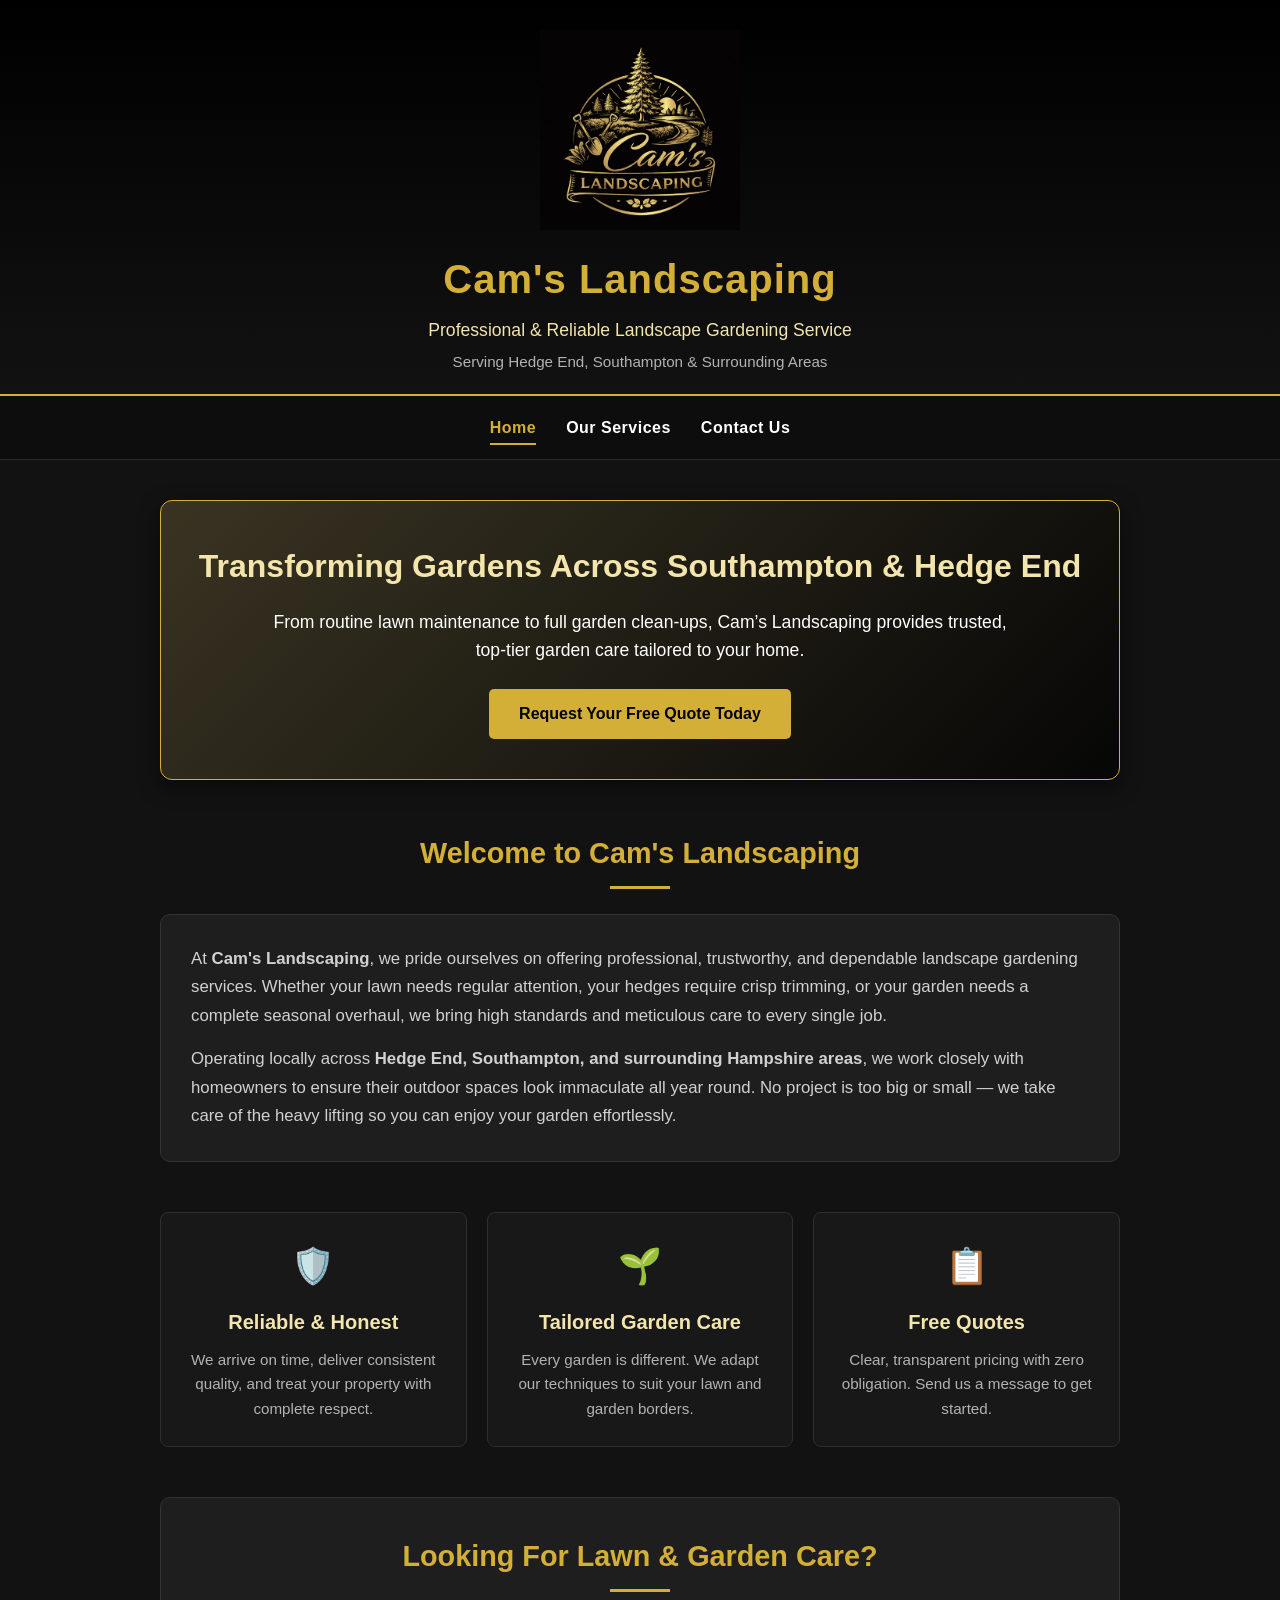
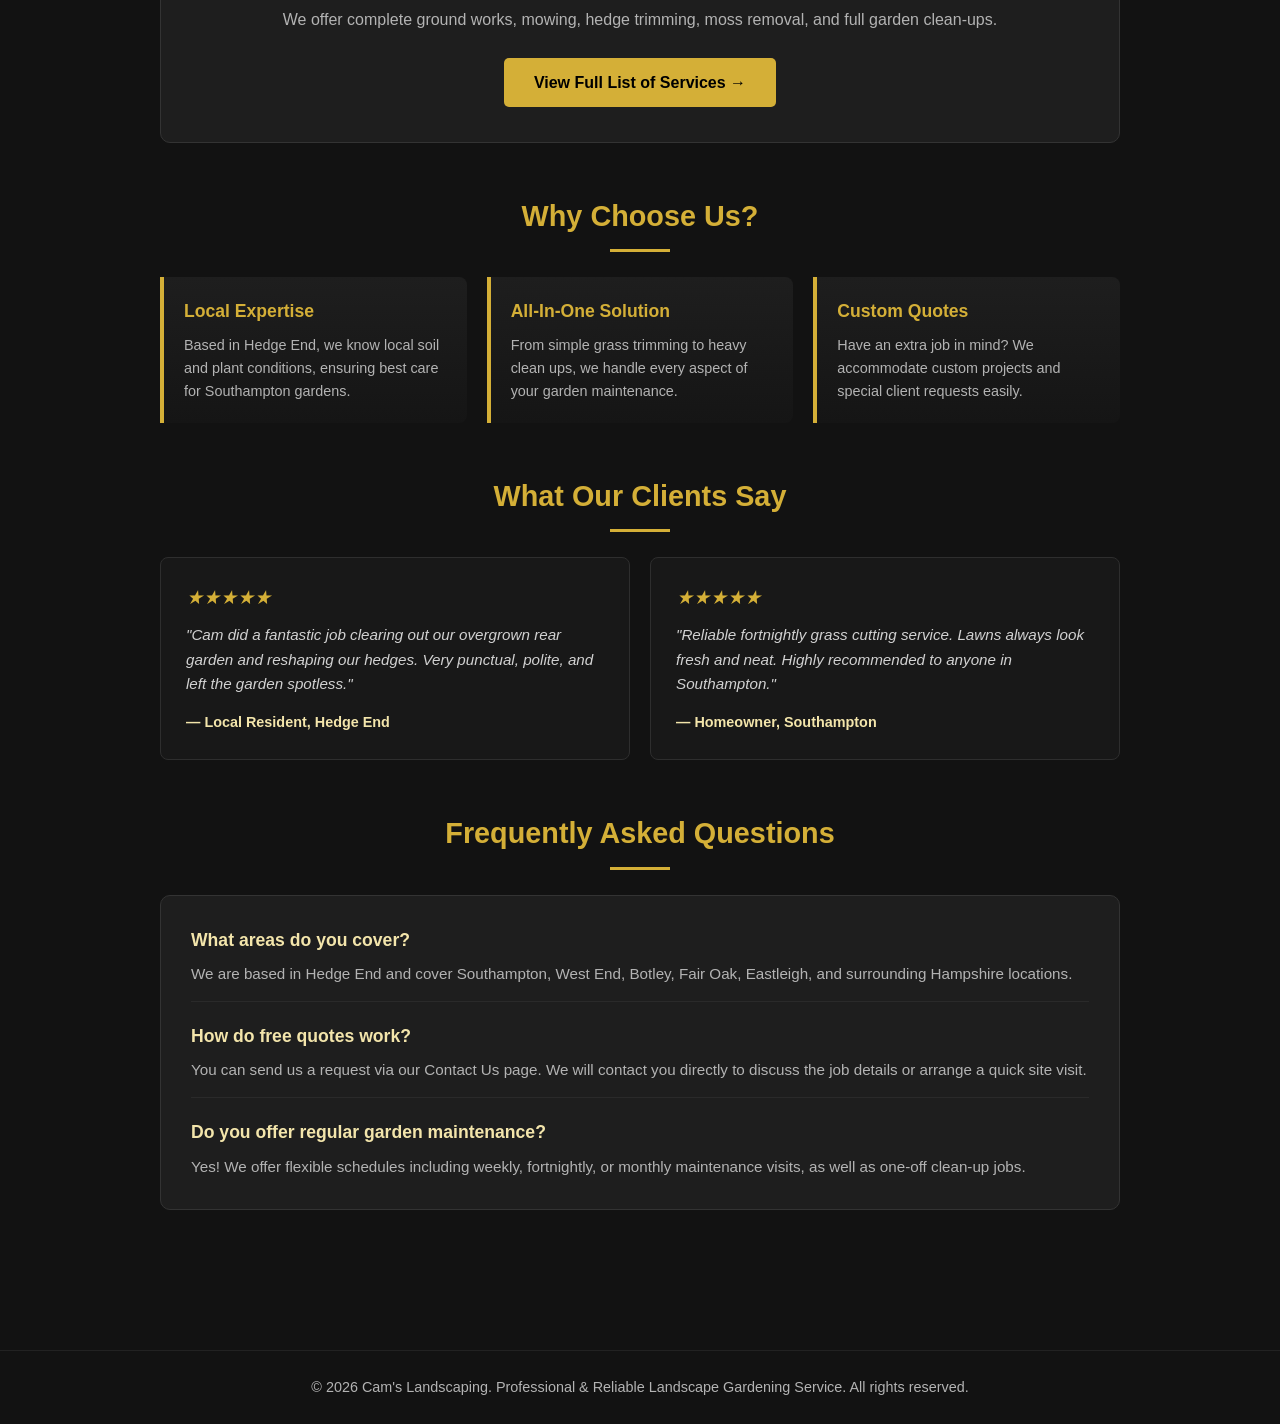
<file: index.html>
<!DOCTYPE html>
<html lang="en">
<head>
    <meta charset="UTF-8">
    <meta name="viewport" content="width=device-width, initial-scale=1.0">
    <title>Cam's Landscaping | Professional & Reliable Landscape Gardening</title>
    <style>
        :root {
            --bg-color: #121212;
            --card-bg: #1e1e1e;
            --gold: #d4af37;
            --gold-light: #f3e5ab;
            --text-color: #ffffff;
            --text-muted: #b3b3b3;
            --accent-dark: #181818;
        }

        * {
            box-sizing: border-box;
            margin: 0;
            padding: 0;
            font-family: 'Segoe UI', Tahoma, Geneva, Verdana, sans-serif;
        }

        body {
            background-color: var(--bg-color);
            color: var(--text-color);
            line-height: 1.6;
        }

        header {
            background: linear-gradient(180deg, #000000 0%, var(--bg-color) 100%);
            padding: 30px 20px 20px;
            text-align: center;
            border-bottom: 2px solid var(--gold);
        }

        .logo {
            max-width: 200px;
            height: auto;
            margin-bottom: 10px;
        }

        h1 {
            color: var(--gold);
            font-size: 2.5rem;
            letter-spacing: 1px;
            margin-bottom: 5px;
        }

        .tagline {
            font-size: 1.1rem;
            color: var(--gold-light);
            font-weight: 300;
        }

        .location {
            font-size: 0.95rem;
            color: var(--text-muted);
            margin-top: 5px;
        }

        /* Navigation Bar */
        nav {
            background-color: #0d0d0d;
            border-bottom: 1px solid #2a2a2a;
            position: sticky;
            top: 0;
            z-index: 900;
        }

        .nav-container {
            max-width: 1000px;
            margin: 0 auto;
            display: flex;
            justify-content: center;
            gap: 30px;
            padding: 14px 20px;
        }

        nav a {
            color: var(--text-color);
            text-decoration: none;
            font-weight: 600;
            font-size: 1rem;
            letter-spacing: 0.5px;
            transition: color 0.3s ease;
            position: relative;
            padding: 5px 0;
        }

        nav a:hover, nav a.active {
            color: var(--gold);
        }

        nav a.active::after {
            content: '';
            position: absolute;
            bottom: 0;
            left: 0;
            width: 100%;
            height: 2px;
            background-color: var(--gold);
        }

        .container {
            max-width: 1000px;
            margin: 0 auto;
            padding: 40px 20px;
        }

        /* Hero Banner */
        .hero {
            background: linear-gradient(135deg, rgba(212, 175, 55, 0.15) 0%, rgba(0, 0, 0, 0.8) 100%), var(--card-bg);
            border: 1px solid var(--gold);
            border-radius: 12px;
            padding: 40px 30px;
            text-align: center;
            margin-bottom: 50px;
            box-shadow: 0 6px 20px rgba(0,0,0,0.5);
        }

        .hero h2 {
            color: var(--gold-light);
            font-size: 2rem;
            margin-bottom: 15px;
        }

        .hero p {
            font-size: 1.1rem;
            color: var(--text-color);
            max-width: 750px;
            margin: 0 auto 25px;
        }

        .btn-gold {
            display: inline-block;
            background-color: var(--gold);
            color: #000;
            padding: 12px 30px;
            font-weight: bold;
            font-size: 1rem;
            border-radius: 5px;
            text-decoration: none;
            transition: background 0.3s ease, transform 0.2s ease;
        }

        .btn-gold:hover {
            background-color: var(--gold-light);
            transform: translateY(-2px);
        }

        /* Section Styling */
        .section-title {
            color: var(--gold);
            font-size: 1.8rem;
            margin-bottom: 25px;
            text-align: center;
            position: relative;
        }

        .section-title::after {
            content: '';
            display: block;
            width: 60px;
            height: 3px;
            background: var(--gold);
            margin: 10px auto 0;
        }

        /* About Section */
        .about-box {
            background-color: var(--card-bg);
            border: 1px solid #333;
            border-radius: 10px;
            padding: 30px;
            margin-bottom: 50px;
            display: flex;
            flex-direction: column;
            gap: 15px;
        }

        .about-box p {
            color: #d1d1d1;
            font-size: 1.05rem;
            line-height: 1.7;
        }

        /* Highlights Grid */
        .highlights-grid {
            display: grid;
            grid-template-columns: repeat(auto-fit, minmax(280px, 1fr));
            gap: 20px;
            margin-bottom: 50px;
        }

        .feature-card {
            background-color: var(--accent-dark);
            border: 1px solid #2e2e2e;
            border-radius: 8px;
            padding: 25px;
            text-align: center;
            transition: border-color 0.3s ease;
        }

        .feature-card:hover {
            border-color: var(--gold);
        }

        .feature-icon {
            font-size: 2.2rem;
            color: var(--gold);
            margin-bottom: 12px;
        }

        .feature-card h3 {
            color: var(--gold-light);
            font-size: 1.25rem;
            margin-bottom: 10px;
        }

        .feature-card p {
            color: var(--text-muted);
            font-size: 0.95rem;
        }

        /* Services Prompt Banner */
        .services-prompt {
            background-color: var(--card-bg);
            border: 1px solid #333;
            border-radius: 10px;
            padding: 35px 25px;
            text-align: center;
            margin-bottom: 50px;
        }

        /* Why Choose Us Banner */
        .why-us {
            display: grid;
            grid-template-columns: repeat(auto-fit, minmax(220px, 1fr));
            gap: 20px;
            margin-bottom: 50px;
        }

        .why-card {
            background: linear-gradient(180deg, #1e1e1e 0%, #151515 100%);
            border-left: 4px solid var(--gold);
            padding: 20px;
            border-radius: 0 8px 8px 0;
        }

        .why-card h4 {
            color: var(--gold);
            font-size: 1.1rem;
            margin-bottom: 8px;
        }

        .why-card p {
            color: var(--text-muted);
            font-size: 0.9rem;
        }

        /* Testimonials Section */
        .testimonials-grid {
            display: grid;
            grid-template-columns: repeat(auto-fit, minmax(280px, 1fr));
            gap: 20px;
            margin-bottom: 50px;
        }

        .testimonial-card {
            background-color: var(--accent-dark);
            border: 1px solid #2e2e2e;
            border-radius: 8px;
            padding: 25px;
            font-style: italic;
        }

        .stars {
            color: var(--gold);
            font-size: 1.2rem;
            margin-bottom: 10px;
        }

        .testimonial-card p {
            color: #d1d1d1;
            font-size: 0.95rem;
            margin-bottom: 15px;
        }

        .client-name {
            font-style: normal;
            font-weight: bold;
            color: var(--gold-light);
            font-size: 0.9rem;
        }

        /* FAQ Section */
        .faq-box {
            background-color: var(--card-bg);
            border: 1px solid #333;
            border-radius: 10px;
            padding: 30px;
            margin-bottom: 50px;
        }

        .faq-item {
            margin-bottom: 20px;
            border-bottom: 1px solid #2a2a2a;
            padding-bottom: 15px;
        }

        .faq-item:last-child {
            margin-bottom: 0;
            border-bottom: none;
            padding-bottom: 0;
        }

        .faq-item h4 {
            color: var(--gold-light);
            font-size: 1.1rem;
            margin-bottom: 8px;
        }

        .faq-item p {
            color: var(--text-muted);
            font-size: 0.95rem;
        }

        footer {
            text-align: center;
            padding: 25px;
            color: var(--text-muted);
            font-size: 0.9rem;
            border-top: 1px solid #222;
            margin-top: 50px;
        }
    </style>
</head>
<body>

    <header>
        <img src="logo.png" alt="Cam's Landscaping Logo" class="logo">
        <h1>Cam's Landscaping</h1>
        <p class="tagline">Professional & Reliable Landscape Gardening Service</p>
        <p class="location">Serving Hedge End, Southampton & Surrounding Areas</p>
    </header>

    <nav>
        <div class="nav-container">
            <a href="index.html" class="active">Home</a>
            <a href="services.html">Our Services</a>
            <a href="contact.html">Contact Us</a>
        </div>
    </nav>

    <div class="container">
        
        <!-- Hero Banner -->
        <div class="hero">
            <h2>Transforming Gardens Across Southampton & Hedge End</h2>
            <p>From routine lawn maintenance to full garden clean-ups, Cam’s Landscaping provides trusted, top-tier garden care tailored to your home.</p>
            <a href="contact.html" class="btn-gold">Request Your Free Quote Today</a>
        </div>

        <!-- About Us Section -->
        <h2 class="section-title">Welcome to Cam's Landscaping</h2>
        <div class="about-box">
            <p>At <strong>Cam's Landscaping</strong>, we pride ourselves on offering professional, trustworthy, and dependable landscape gardening services. Whether your lawn needs regular attention, your hedges require crisp trimming, or your garden needs a complete seasonal overhaul, we bring high standards and meticulous care to every single job.</p>
            <p>Operating locally across <strong>Hedge End, Southampton, and surrounding Hampshire areas</strong>, we work closely with homeowners to ensure their outdoor spaces look immaculate all year round. No project is too big or small — we take care of the heavy lifting so you can enjoy your garden effortlessly.</p>
        </div>

        <!-- Feature Highlights -->
        <div class="highlights-grid">
            <div class="feature-card">
                <div class="feature-icon">🛡️</div>
                <h3>Reliable & Honest</h3>
                <p>We arrive on time, deliver consistent quality, and treat your property with complete respect.</p>
            </div>
            <div class="feature-card">
                <div class="feature-icon">🌱</div>
                <h3>Tailored Garden Care</h3>
                <p>Every garden is different. We adapt our techniques to suit your lawn and garden borders.</p>
            </div>
            <div class="feature-card">
                <div class="feature-icon">📋</div>
                <h3>Free Quotes</h3>
                <p>Clear, transparent pricing with zero obligation. Send us a message to get started.</p>
            </div>
        </div>

        <!-- Clean Services Banner leading to services.html -->
        <div class="services-prompt">
            <h2 class="section-title" style="margin-bottom: 15px;">Looking For Lawn & Garden Care?</h2>
            <p style="color: var(--text-muted); margin-bottom: 25px;">We offer complete ground works, mowing, hedge trimming, moss removal, and full garden clean-ups.</p>
            <a href="services.html" class="btn-gold">View Full List of Services &rarr;</a>
        </div>

        <!-- Why Choose Us -->
        <h2 class="section-title">Why Choose Us?</h2>
        <div class="why-us">
            <div class="why-card">
                <h4>Local Expertise</h4>
                <p>Based in Hedge End, we know local soil and plant conditions, ensuring best care for Southampton gardens.</p>
            </div>
            <div class="why-card">
                <h4>All-In-One Solution</h4>
                <p>From simple grass trimming to heavy clean ups, we handle every aspect of your garden maintenance.</p>
            </div>
            <div class="why-card">
                <h4>Custom Quotes</h4>
                <p>Have an extra job in mind? We accommodate custom projects and special client requests easily.</p>
            </div>
        </div>

        <!-- Testimonials -->
        <h2 class="section-title">What Our Clients Say</h2>
        <div class="testimonials-grid">
            <div class="testimonial-card">
                <div class="stars">★★★★★</div>
                <p>"Cam did a fantastic job clearing out our overgrown rear garden and reshaping our hedges. Very punctual, polite, and left the garden spotless."</p>
                <div class="client-name">— Local Resident, Hedge End</div>
            </div>
            <div class="testimonial-card">
                <div class="stars">★★★★★</div>
                <p>"Reliable fortnightly grass cutting service. Lawns always look fresh and neat. Highly recommended to anyone in Southampton."</p>
                <div class="client-name">— Homeowner, Southampton</div>
            </div>
        </div>

        <!-- FAQ -->
        <h2 class="section-title">Frequently Asked Questions</h2>
        <div class="faq-box">
            <div class="faq-item">
                <h4>What areas do you cover?</h4>
                <p>We are based in Hedge End and cover Southampton, West End, Botley, Fair Oak, Eastleigh, and surrounding Hampshire locations.</p>
            </div>
            <div class="faq-item">
                <h4>How do free quotes work?</h4>
                <p>You can send us a request via our Contact Us page. We will contact you directly to discuss the job details or arrange a quick site visit.</p>
            </div>
            <div class="faq-item">
                <h4>Do you offer regular garden maintenance?</h4>
                <p>Yes! We offer flexible schedules including weekly, fortnightly, or monthly maintenance visits, as well as one-off clean-up jobs.</p>
            </div>
        </div>

    </div>

    <footer>
        &copy; 2026 Cam's Landscaping. Professional & Reliable Landscape Gardening Service. All rights reserved.
    </footer>

</body>
</html>
</file>
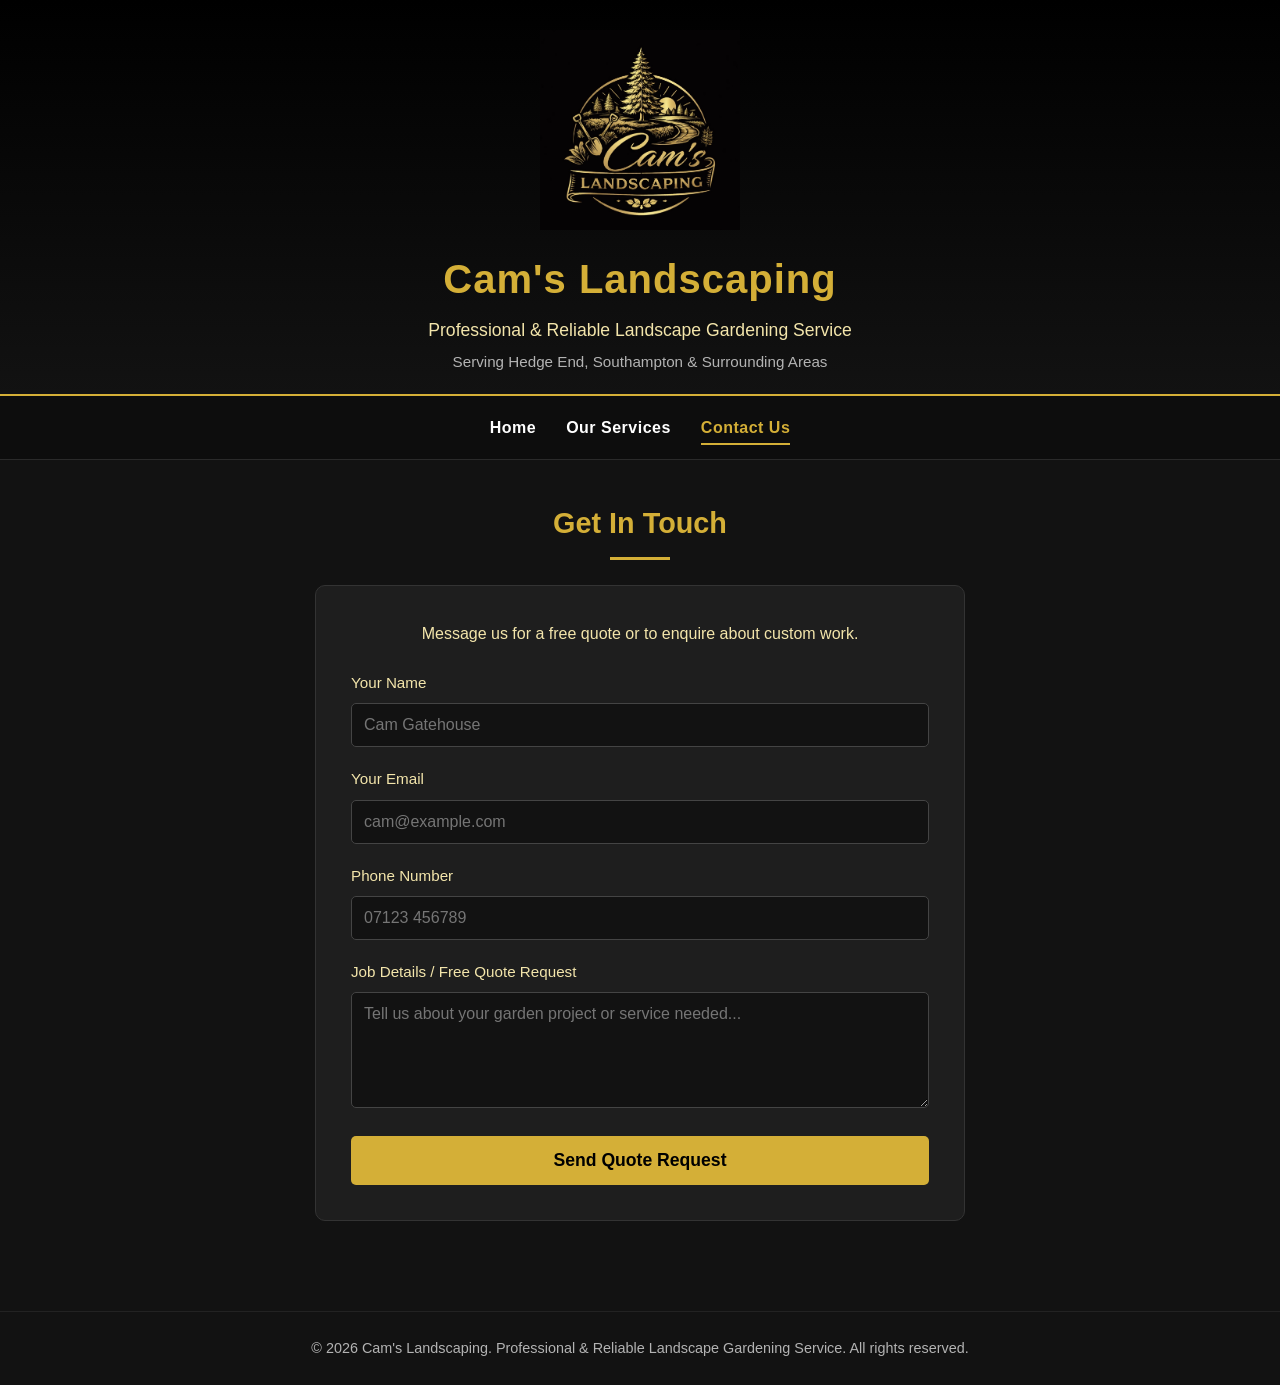
<file: contact.html>
<!DOCTYPE html>
<html lang="en">
<head>
    <meta charset="UTF-8">
    <meta name="viewport" content="width=device-width, initial-scale=1.0">
    <title>Contact Us | Cam's Landscaping</title>
    <style>
        :root {
            --bg-color: #121212;
            --card-bg: #1e1e1e;
            --gold: #d4af37;
            --gold-light: #f3e5ab;
            --text-color: #ffffff;
            --text-muted: #b3b3b3;
        }

        * {
            box-sizing: border-box;
            margin: 0;
            padding: 0;
            font-family: 'Segoe UI', Tahoma, Geneva, Verdana, sans-serif;
        }

        body {
            background-color: var(--bg-color);
            color: var(--text-color);
            line-height: 1.6;
        }

        header {
            background: linear-gradient(180deg, #000000 0%, var(--bg-color) 100%);
            padding: 30px 20px 20px;
            text-align: center;
            border-bottom: 2px solid var(--gold);
        }

        .logo {
            max-width: 200px;
            height: auto;
            margin-bottom: 10px;
        }

        h1 {
            color: var(--gold);
            font-size: 2.5rem;
            letter-spacing: 1px;
            margin-bottom: 5px;
        }

        .tagline {
            font-size: 1.1rem;
            color: var(--gold-light);
            font-weight: 300;
        }

        .location {
            font-size: 0.95rem;
            color: var(--text-muted);
            margin-top: 5px;
        }

        /* Navigation Bar */
        nav {
            background-color: #0d0d0d;
            border-bottom: 1px solid #2a2a2a;
            position: sticky;
            top: 0;
            z-index: 900;
        }

        .nav-container {
            max-width: 1000px;
            margin: 0 auto;
            display: flex;
            justify-content: center;
            gap: 30px;
            padding: 14px 20px;
        }

        nav a {
            color: var(--text-color);
            text-decoration: none;
            font-weight: 600;
            font-size: 1rem;
            letter-spacing: 0.5px;
            transition: color 0.3s ease;
            position: relative;
            padding: 5px 0;
        }

        nav a:hover, nav a.active {
            color: var(--gold);
        }

        nav a.active::after {
            content: '';
            position: absolute;
            bottom: 0;
            left: 0;
            width: 100%;
            height: 2px;
            background-color: var(--gold);
        }

        .container {
            max-width: 1000px;
            margin: 0 auto;
            padding: 40px 20px;
        }

        .section-title {
            color: var(--gold);
            font-size: 1.8rem;
            margin-bottom: 25px;
            text-align: center;
            position: relative;
        }

        .section-title::after {
            content: '';
            display: block;
            width: 60px;
            height: 3px;
            background: var(--gold);
            margin: 10px auto 0;
        }

        /* Contact Section */
        .contact-section {
            background-color: var(--card-bg);
            padding: 35px;
            border-radius: 10px;
            border: 1px solid #333;
            max-width: 650px;
            margin: 0 auto;
        }

        .form-group {
            margin-bottom: 20px;
        }

        label {
            display: block;
            margin-bottom: 8px;
            color: var(--gold-light);
            font-size: 0.95rem;
        }

        input, textarea {
            width: 100%;
            padding: 12px;
            background-color: #121212;
            border: 1px solid #444;
            border-radius: 5px;
            color: #fff;
            font-size: 1rem;
        }

        input:focus, textarea:focus {
            outline: none;
            border-color: var(--gold);
        }

        button[type="submit"] {
            width: 100%;
            padding: 14px;
            background-color: var(--gold);
            color: #000;
            border: none;
            border-radius: 5px;
            font-size: 1.1rem;
            font-weight: bold;
            cursor: pointer;
            transition: background 0.3s ease;
        }

        button[type="submit"]:hover {
            background-color: #f3e5ab;
        }

        footer {
            text-align: center;
            padding: 25px;
            color: var(--text-muted);
            font-size: 0.9rem;
            border-top: 1px solid #222;
            margin-top: 50px;
        }
    </style>
</head>
<body>

    <header>
        <img src="logo.png" alt="Cam's Landscaping Logo" class="logo">
        <h1>Cam's Landscaping</h1>
        <p class="tagline">Professional & Reliable Landscape Gardening Service</p>
        <p class="location">Serving Hedge End, Southampton & Surrounding Areas</p>
    </header>

    <nav>
        <div class="nav-container">
            <a href="index.html">Home</a>
            <a href="services.html">Our Services</a>
            <a href="contact.html" class="active">Contact Us</a>
        </div>
    </nav>

    <div class="container">
        
        <h2 class="section-title">Get In Touch</h2>
        <div class="contact-section">
            <p style="text-align: center; color: var(--gold-light); margin-bottom: 25px;">Message us for a free quote or to enquire about custom work.</p>
            <form action="https://formspree.io/f/xkodlwja" method="POST">
                <div class="form-group">
                    <label for="name">Your Name</label>
                    <input type="text" id="name" name="name" required placeholder="Cam Gatehouse">
                </div>
                <div class="form-group">
                    <label for="email">Your Email</label>
                    <input type="email" id="email" name="_replyto" required placeholder="cam@example.com">
                </div>
                <div class="form-group">
                    <label for="phone">Phone Number</label>
                    <input type="tel" id="phone" name="phone" placeholder="07123 456789">
                </div>
                <div class="form-group">
                    <label for="message">Job Details / Free Quote Request</label>
                    <textarea id="message" name="message" rows="5" required placeholder="Tell us about your garden project or service needed..."></textarea>
                </div>
                <button type="submit">Send Quote Request</button>
            </form>
        </div>

    </div>

    <footer>
        &copy; 2026 Cam's Landscaping. Professional & Reliable Landscape Gardening Service. All rights reserved.
    </footer>

</body>
</html>
</file>
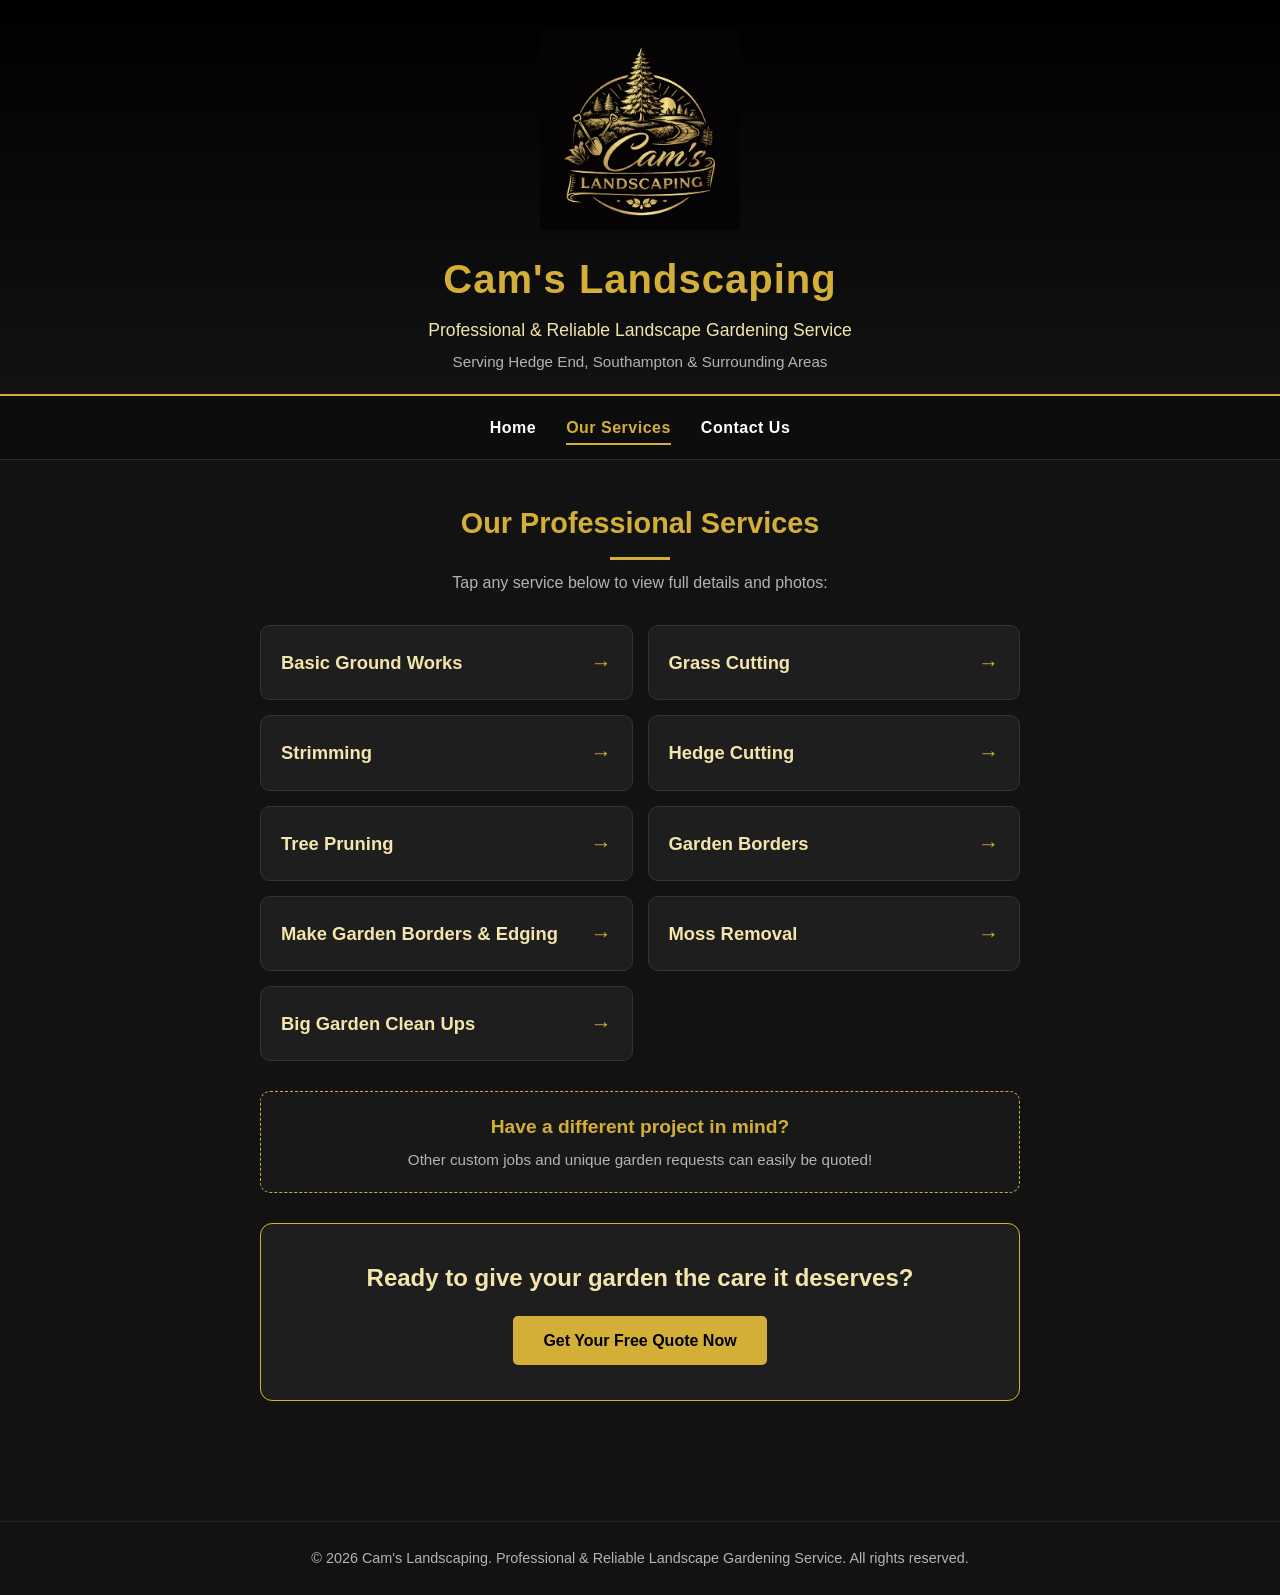
<file: services.html>
<!DOCTYPE html>
<html lang="en">
<head>
    <meta charset="UTF-8">
    <meta name="viewport" content="width=device-width, initial-scale=1.0">
    <title>Our Services | Cam's Landscaping</title>
    <style>
        :root {
            --bg-color: #121212;
            --card-bg: #1e1e1e;
            --gold: #d4af37;
            --gold-light: #f3e5ab;
            --text-color: #ffffff;
            --text-muted: #b3b3b3;
        }

        * {
            box-sizing: border-box;
            margin: 0;
            padding: 0;
            font-family: 'Segoe UI', Tahoma, Geneva, Verdana, sans-serif;
        }

        body {
            background-color: var(--bg-color);
            color: var(--text-color);
            line-height: 1.6;
        }

        header {
            background: linear-gradient(180deg, #000000 0%, var(--bg-color) 100%);
            padding: 30px 20px 20px;
            text-align: center;
            border-bottom: 2px solid var(--gold);
        }

        .logo {
            max-width: 200px;
            height: auto;
            margin-bottom: 10px;
        }

        h1 {
            color: var(--gold);
            font-size: 2.5rem;
            letter-spacing: 1px;
            margin-bottom: 5px;
        }

        .tagline {
            font-size: 1.1rem;
            color: var(--gold-light);
            font-weight: 300;
        }

        .location {
            font-size: 0.95rem;
            color: var(--text-muted);
            margin-top: 5px;
        }

        nav {
            background-color: #0d0d0d;
            border-bottom: 1px solid #2a2a2a;
            position: sticky;
            top: 0;
            z-index: 900;
        }

        .nav-container {
            max-width: 1000px;
            margin: 0 auto;
            display: flex;
            justify-content: center;
            gap: 30px;
            padding: 14px 20px;
        }

        nav a {
            color: var(--text-color);
            text-decoration: none;
            font-weight: 600;
            font-size: 1rem;
            letter-spacing: 0.5px;
            transition: color 0.3s ease;
            position: relative;
            padding: 5px 0;
        }

        nav a:hover, nav a.active {
            color: var(--gold);
        }

        nav a.active::after {
            content: '';
            position: absolute;
            bottom: 0;
            left: 0;
            width: 100%;
            height: 2px;
            background-color: var(--gold);
        }

        .container {
            max-width: 800px;
            margin: 0 auto;
            padding: 40px 20px;
        }

        .section-title {
            color: var(--gold);
            font-size: 1.8rem;
            margin-bottom: 10px;
            text-align: center;
            position: relative;
        }

        .section-title::after {
            content: '';
            display: block;
            width: 60px;
            height: 3px;
            background: var(--gold);
            margin: 10px auto 0;
        }

        /* Services Grid */
        .services-grid {
            display: grid;
            grid-template-columns: repeat(auto-fit, minmax(280px, 1fr));
            gap: 15px;
            margin: 30px 0 30px;
        }

        .service-card {
            display: flex;
            justify-content: space-between;
            align-items: center;
            background-color: var(--card-bg);
            border: 1px solid #333;
            border-radius: 10px;
            padding: 20px;
            cursor: pointer;
            transition: border-color 0.3s ease, transform 0.2s ease, background 0.3s ease;
        }

        .service-card:hover, .service-card:active {
            border-color: var(--gold);
            background-color: #242424;
            transform: translateY(-2px);
        }

        .service-card h3 {
            color: var(--gold-light);
            font-size: 1.15rem;
            font-weight: 600;
        }

        .arrow-icon {
            color: var(--gold);
            font-size: 1.3rem;
            font-weight: bold;
            transition: transform 0.2s ease;
        }

        .service-card:hover .arrow-icon {
            transform: translateX(5px);
        }

        .extra-jobs-box {
            background-color: #181818;
            border: 1px dashed var(--gold);
            border-radius: 10px;
            padding: 20px;
            text-align: center;
            margin-bottom: 30px;
        }

        .extra-jobs-box h4 {
            color: var(--gold);
            font-size: 1.2rem;
            margin-bottom: 5px;
        }

        .extra-jobs-box p {
            color: var(--text-muted);
            font-size: 0.95rem;
        }

        .services-cta {
            background-color: var(--card-bg);
            border: 1px solid var(--gold);
            border-radius: 12px;
            padding: 35px 20px;
            text-align: center;
            margin: 30px 0;
        }

        .services-cta h2 {
            color: var(--gold-light);
            font-size: 1.5rem;
            margin-bottom: 18px;
        }

        /* Detail Views */
        .service-detail-view {
            display: none;
        }

        .back-link {
            display: inline-block;
            color: var(--gold-light);
            text-decoration: none;
            font-weight: 600;
            margin-bottom: 25px;
            font-size: 0.95rem;
            cursor: pointer;
            background: none;
            border: none;
        }

        .back-link:hover {
            color: var(--gold);
        }

        .detail-box {
            background-color: var(--card-bg);
            border: 1px solid #333;
            border-radius: 12px;
            padding: 25px;
            box-shadow: 0 4px 15px rgba(0,0,0,0.5);
        }

        .detail-box h2 {
            color: var(--gold);
            font-size: 1.8rem;
            margin-bottom: 15px;
        }

        .service-photo {
            width: 100%;
            max-height: 400px;
            object-fit: cover;
            border-radius: 8px;
            border: 1px solid #444;
            margin-bottom: 20px;
            background-color: #151515;
        }

        .detail-box p {
            color: #d1d1d1;
            font-size: 1.05rem;
            margin-bottom: 15px;
            line-height: 1.7;
        }

        .btn-gold {
            display: inline-block;
            background-color: var(--gold);
            color: #000;
            padding: 12px 30px;
            font-weight: bold;
            font-size: 1rem;
            border-radius: 5px;
            text-decoration: none;
            text-align: center;
        }

        .btn-full {
            width: 100%;
            margin-top: 15px;
        }

        .btn-gold:hover {
            background-color: var(--gold-light);
        }

        footer {
            text-align: center;
            padding: 25px;
            color: var(--text-muted);
            font-size: 0.9rem;
            border-top: 1px solid #222;
            margin-top: 50px;
        }
    </style>
</head>
<body>

    <header>
        <img src="logo.png" alt="Cam's Landscaping Logo" class="logo">
        <h1>Cam's Landscaping</h1>
        <p class="tagline">Professional & Reliable Landscape Gardening Service</p>
        <p class="location">Serving Hedge End, Southampton & Surrounding Areas</p>
    </header>

    <nav>
        <div class="nav-container">
            <a href="index.html">Home</a>
            <a href="services.html" class="active">Our Services</a>
            <a href="contact.html">Contact Us</a>
        </div>
    </nav>

    <div class="container">
        
        <!-- ================= MAIN SERVICES VIEW ================= -->
        <div id="main-services-view">
            <h2 class="section-title">Our Professional Services</h2>
            <p style="text-align: center; color: var(--text-muted); margin-top: 10px;">Tap any service below to view full details and photos:</p>

            <div class="services-grid">
                <div class="service-card" onclick="showService('ground-works')">
                    <h3>Basic Ground Works</h3>
                    <span class="arrow-icon">&rarr;</span>
                </div>

                <div class="service-card" onclick="showService('grass-cutting')">
                    <h3>Grass Cutting</h3>
                    <span class="arrow-icon">&rarr;</span>
                </div>

                <div class="service-card" onclick="showService('strimming')">
                    <h3>Strimming</h3>
                    <span class="arrow-icon">&rarr;</span>
                </div>

                <div class="service-card" onclick="showService('hedge-cutting')">
                    <h3>Hedge Cutting</h3>
                    <span class="arrow-icon">&rarr;</span>
                </div>

                <div class="service-card" onclick="showService('tree-pruning')">
                    <h3>Tree Pruning</h3>
                    <span class="arrow-icon">&rarr;</span>
                </div>

                <div class="service-card" onclick="showService('garden-borders')">
                    <h3>Garden Borders</h3>
                    <span class="arrow-icon">&rarr;</span>
                </div>

                <div class="service-card" onclick="showService('borders-edging')">
                    <h3>Make Garden Borders & Edging</h3>
                    <span class="arrow-icon">&rarr;</span>
                </div>

                <div class="service-card" onclick="showService('moss-removal')">
                    <h3>Moss Removal</h3>
                    <span class="arrow-icon">&rarr;</span>
                </div>

                <div class="service-card" onclick="showService('garden-cleanups')">
                    <h3>Big Garden Clean Ups</h3>
                    <span class="arrow-icon">&rarr;</span>
                </div>
            </div>

            <!-- Extra jobs banner -->
            <div class="extra-jobs-box">
                <h4>Have a different project in mind?</h4>
                <p>Other custom jobs and unique garden requests can easily be quoted!</p>
            </div>

            <div class="services-cta">
                <h2>Ready to give your garden the care it deserves?</h2>
                <a href="contact.html" class="btn-gold">Get Your Free Quote Now</a>
            </div>
        </div>


        <!-- ================= 1. BASIC GROUND WORKS ================= -->
        <div id="service-ground-works" class="service-detail-view">
            <button class="back-link" onclick="showMainView()">&larr; Back to All Services</button>
            <div class="detail-box">
                <h2>Basic Ground Works</h2>
                <img src="Services/ground-works.jpg" alt="Basic Ground Works" class="service-photo">
                <p>Preparation, site clearing, and leveling to set your garden up for success.</p>
                <p>We handle essential ground prep and soil turning so your garden structure stays sound, tidy, and easy to maintain.</p>
                <a href="contact.html" class="btn-gold btn-full">Request Quote For Ground Works</a>
            </div>
        </div>

        <!-- ================= 2. GRASS CUTTING ================= -->
        <div id="service-grass-cutting" class="service-detail-view">
            <button class="back-link" onclick="showMainView()">&larr; Back to All Services</button>
            <div class="detail-box">
                <h2>Grass Cutting</h2>
                <img src="Services/grass-cutting.jpg" alt="Grass Cutting" class="service-photo">
                <p>Regular or one-off lawn mowing tailored to your home's schedule.</p>
                <p>We deliver consistent, clean cuts to keep your lawn looking healthy, green, and pristine throughout the year.</p>
                <a href="contact.html" class="btn-gold btn-full">Request Quote For Grass Cutting</a>
            </div>
        </div>

        <!-- ================= 3. STRIMMING ================= -->
        <div id="service-strimming" class="service-detail-view">
            <button class="back-link" onclick="showMainView()">&larr; Back to All Services</button>
            <div class="detail-box">
                <h2>Strimming</h2>
                <img src="Services/strimming.jpg" alt="Strimming Work" class="service-photo">
                <p>Detailed perimeter trimming for hard-to-reach garden areas.</p>
                <p>We trim neat edges along fence lines, walls, flower beds, and pathways to eliminate stray grass and overgrown weeds.</p>
                <a href="contact.html" class="btn-gold btn-full">Request Quote For Strimming</a>
            </div>
        </div>

        <!-- ================= 4. HEDGE CUTTING ================= -->
        <div id="service-hedge-cutting" class="service-detail-view">
            <button class="back-link" onclick="showMainView()">&larr; Back to All Services</button>
            <div class="detail-box">
                <h2>Hedge Cutting</h2>
                <img src="Services/hedge-cutting.jpg" alt="Hedge Cutting" class="service-photo">
                <p>Sharp, detailed trimming for hedges, bushes, and shrubs.</p>
                <p>We keep your hedges dense, healthy, and straight, keeping your property boundary looking smart and well-managed.</p>
                <a href="contact.html" class="btn-gold btn-full">Request Quote For Hedge Cutting</a>
            </div>
        </div>

        <!-- ================= 5. TREE PRUNING ================= -->
        <div id="service-tree-pruning" class="service-detail-view">
            <button class="back-link" onclick="showMainView()">&larr; Back to All Services</button>
            <div class="detail-box">
                <h2>Tree Pruning</h2>
                <img src="Services/tree-pruning.jpg" alt="Tree Pruning" class="service-photo">
                <p>Careful branch trimming and light tree maintenance.</p>
                <p>We safely remove dead or low-hanging branches to encourage healthier growth and allow light back into your garden.</p>
                <a href="contact.html" class="btn-gold btn-full">Request Quote For Tree Pruning</a>
            </div>
        </div>

        <!-- ================= 6. GARDEN BORDERS ================= -->
        <div id="service-garden-borders" class="service-detail-view">
            <button class="back-link" onclick="showMainView()">&larr; Back to All Services</button>
            <div class="detail-box">
                <h2>Garden Borders</h2>
                <img src="Services/garden-borders.jpg" alt="Garden Borders" class="service-photo">
                <p>Care and upkeep for your garden plant beds and flower borders.</p>
                <p>We clear weeds, turn soil, and maintain your existing garden borders so your plants have room to thrive cleanly.</p>
                <a href="contact.html" class="btn-gold btn-full">Request Quote For Garden Borders</a>
            </div>
        </div>

        <!-- ================= 7. MAKE BORDERS & EDGING ================= -->
        <div id="service-borders-edging" class="service-detail-view">
            <button class="back-link" onclick="showMainView()">&larr; Back to All Services</button>
            <div class="detail-box">
                <h2>Make Garden Borders & Edging</h2>
                <img src="Services/borders-edging.jpg" alt="Make Garden Borders & Edging" class="service-photo">
                <p>Designing and constructing brand-new garden borders and sharp lawn edges.</p>
                <p>We build crisp, structured border lines that stop grass from creeping into your soil and give your garden a clear, professional shape.</p>
                <a href="contact.html" class="btn-gold btn-full">Request Quote For Borders & Edging</a>
            </div>
        </div>

        <!-- ================= 8. MOSS REMOVAL ================= -->
        <div id="service-moss-removal" class="service-detail-view">
            <button class="back-link" onclick="showMainView()">&larr; Back to All Services</button>
            <div class="detail-box">
                <h2>Moss Removal</h2>
                <img src="Services/moss-removal.jpg" alt="Moss Removal" class="service-photo">
                <p>Effective moss extraction from lawns, paving, and borders.</p>
                <p>Moss suffocates healthy grass and leaves paths slippery. We clear moss out so your grass breathes and pathways stay safe.</p>
                <a href="contact.html" class="btn-gold btn-full">Request Quote For Moss Removal</a>
            </div>
        </div>

        <!-- ================= 9. BIG CLEAN UPS ================= -->
        <div id="service-garden-cleanups" class="service-detail-view">
            <button class="back-link" onclick="showMainView()">&larr; Back to All Services</button>
            <div class="detail-box">
                <h2>Big Garden Clean Ups</h2>
                <img src="Services/garden-cleanup.jpg" alt="Big Garden Clean Up" class="service-photo">
                <p>Complete overhaul for overgrown or neglected gardens.</p>
                <p>We tackle thick brush, overgrown weeds, dead leaves, and garden waste to give you back total control of your outdoor space.</p>
                <a href="contact.html" class="btn-gold btn-full">Request Quote For Garden Clean Up</a>
            </div>
        </div>

    </div>

    <footer>
        &copy; 2026 Cam's Landscaping. Professional & Reliable Landscape Gardening Service. All rights reserved.
    </footer>

    <script>
        function showService(serviceId) {
            document.getElementById('main-services-view').style.display = 'none';
            document.querySelectorAll('.service-detail-view').forEach(view => {
                view.style.display = 'none';
            });
            document.getElementById('service-' + serviceId).style.display = 'block';
            window.scrollTo({ top: 0, behavior: 'smooth' });
        }

        function showMainView() {
            document.querySelectorAll('.service-detail-view').forEach(view => {
                view.style.display = 'none';
            });
            document.getElementById('main-services-view').style.display = 'block';
            window.scrollTo({ top: 0, behavior: 'smooth' });
        }
    </script>

</body>
</html>
</file>
